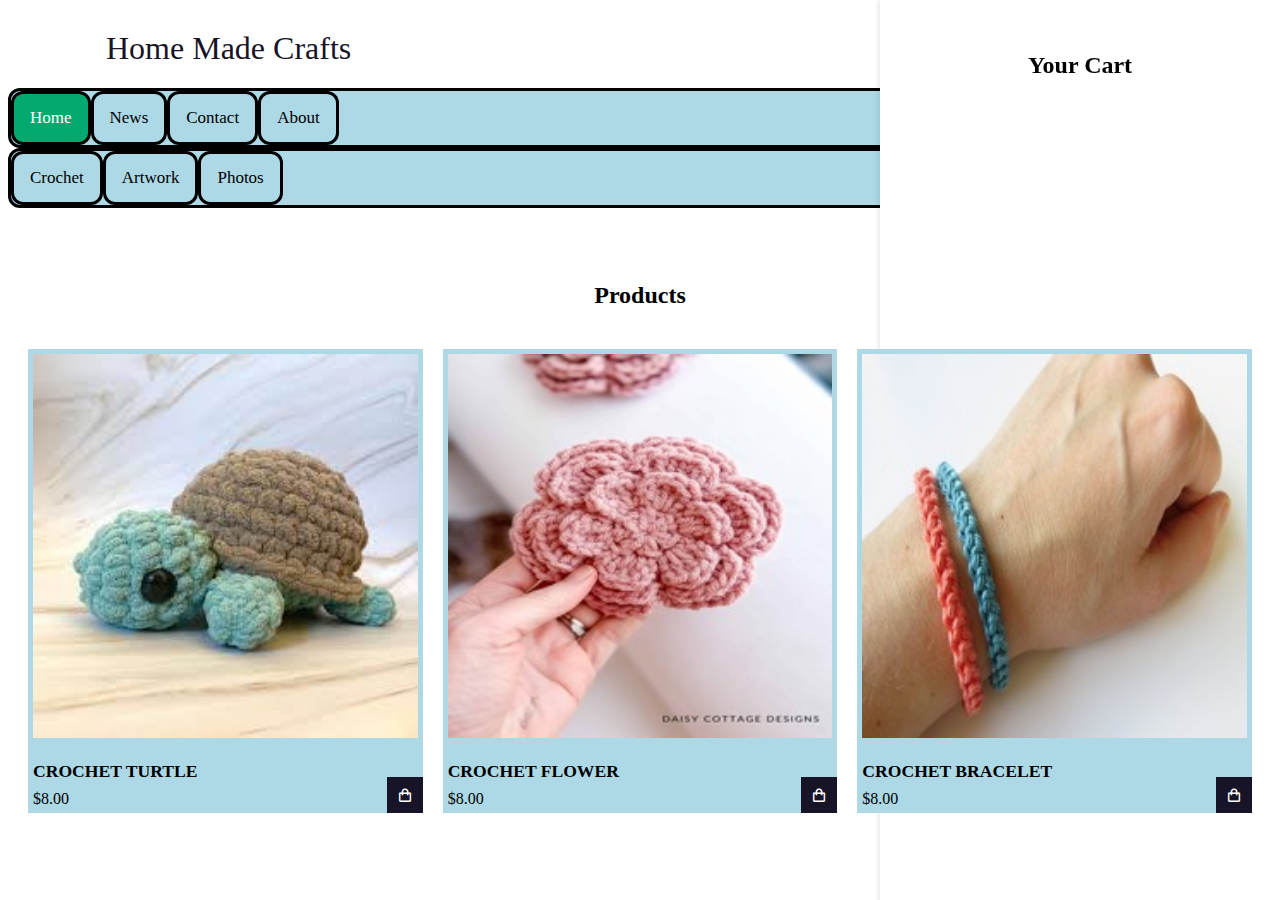
<file: index.html>
<html>
  <head>
    <meta name="google-site-verification" content="LuBfcfHhTi1pbwLjN394BUP_qf7bVMeATYTDLGBLIEQ" />
    <title> HMC </title>
    <link rel='stylesheet' type ='text/css' href='HMC.css'>
    <script src="HMC.js"></script>
    <link rel="icon" type="image/x-icon" href="HMCLogo (1).png">
    <link href="https://unpkg.com/boxicons@2.1.4/css/boxicons.min.css" rel="stylesheet">
    <div class="nav container">
      <a href="#" class="logo">Home Made Crafts</a>
      <i class="bx bx-shopping-bag" id="cart-icon"></i>
      <div class="cart">
          <h2 class="cart-title">Your Cart</h2>  
      </div>
    </div>
  </head>
  <body>

    <div class="topnav">
  <a class="active" href="index.html" title="Home">Home</a>
  <a href="News.html" title="News">News</a>
  <a href="Contact.html" title="Contact">Contact</a>
  <a href="About.html" title="HMC About">About</a>
  <a class="split" href="Signup.html" title="HMC Signup">Signup</a>
</div>
<div class="productnav">
  <a href="Crochet.html" title="Crochet">Crochet</a>
  <a href="Artwork.html" title="Artwork">Artwork</a>
  <a href="Photos.html" title="Photos">Photos</a>
</div>
<div>&#160;</div>
<div>&#160;</div>
<div>&#160;</div>

<h2 style="text-align: center;"> Products</h2>
<div class="products" style="padding: 20px;">
<div class="product-box" style="padding: 5px; background: lightblue;">
  
  <img 
  class="product-img"
  src="crochet pic1.jpeg"
  alt="Crochet doll" />
  <h2 class="product-title">Crochet Turtle</h2>

  
  <span class="price" > $8.00 </span>
  <i class="bx bx-shopping-bag add-cart" title="Add to Cart"></i>    
      
</div>
  <div class="product-box" style="padding: 5px; background: lightblue;">
 
  <img 
  class="product-img"
  src="crochetpic2.jpg"
  alt="Crochet flower" />
  <h2 class="product-title">Crochet Flower</h2>
    <span class="price"> $8.00 </span>
  <i class="bx bx-shopping-bag add-cart" title="Add to Cart"></i>

</div>
<div  class="product-box" style="padding: 5px; background: lightblue;">

  <img 
  class="product-img"
  src="crochetbracelet (1).jpg"
  alt="Crochet bracelet" />
  <h2 class="product-title">Crochet Bracelet</h2>
  
  <span class="price" > $8.00 </span>
  <i class="bx bx-shopping-bag add-cart" title="Add to Cart"></i>      
</div>
</div>

  </body>

</html>
</file>
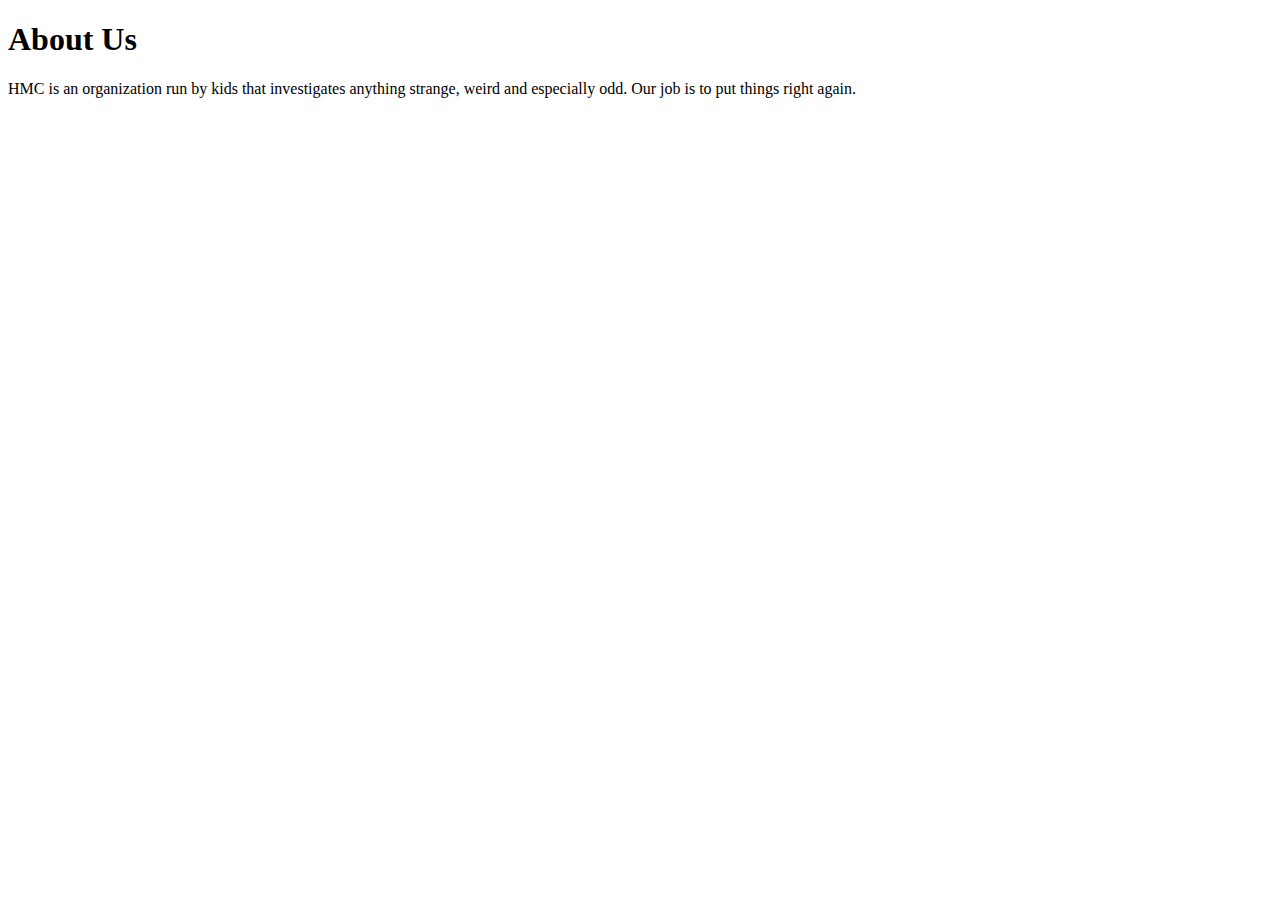
<file: About.html>
<!DOCTYPE html>
<html lang="en">
  <head>
    <meta charset="UTF-8">
    <meta name="viewport" content="width-device-width, initial-scale =1.0">
    <title>About HMC</title>
  </head>
  <body>
    <div class="wrapper">
      <h1>About Us</h1>
      <p>HMC is an organization run by kids that investigates anything strange, weird and especially odd. Our job is to put things right again.</p>
    </div>
  </body>
</html>
</file>
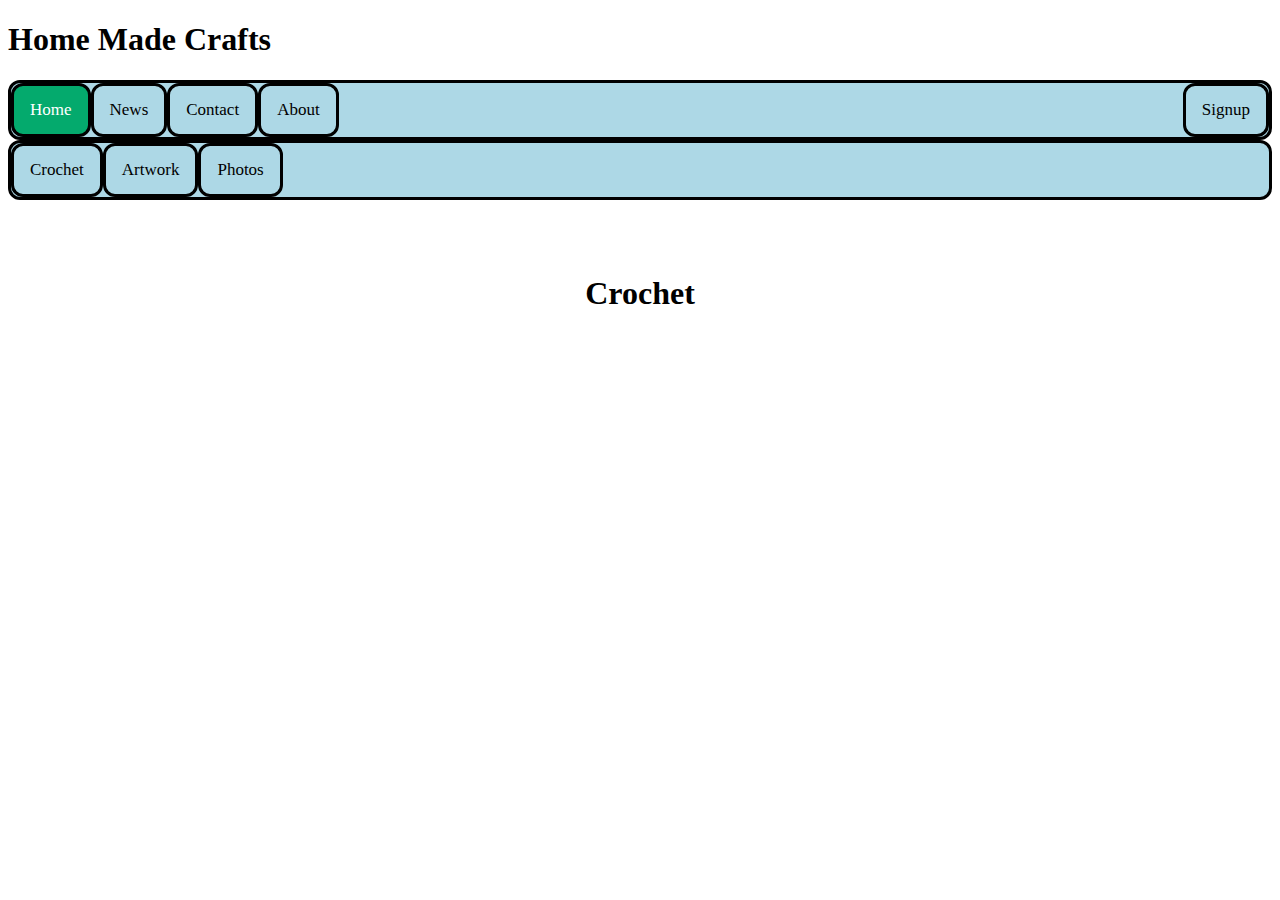
<file: Crochet.html>
<!DOCTYPE html>
<html lang="en">
  <head>
    <meta charset="UTF-8">
    <meta name="viewport" content="width-device-width, initial-scale =1.0">
    <title>Signup</title>
    <link rel='stylesheet' type ='text/css' href='HMC.css'>
  </head>
  <body>
    <div class="NavLogobar">
      <h1>Home Made Crafts</h1>
    </div>
    <div class="topnav">
  <a class="active" href="index.html" title="Home">Home</a>
  <a href="News.html" title="News">News</a>
  <a href="Contact.html" title="Contact">Contact</a>
  <a href="About.html" title="HMC About">About</a>
  <a class="split" href="Signup.html" title="HMC Signup">Signup</a>
</div>
<div class="productnav">
  <a href="Crochet.html" title="Crochet">Crochet</a>
  <a href="Artwork.html" title="Artwork">Artwork</a>
  <a href="Photos.html" title="Photos">Photos</a>
</div>
<div>&#160;</div>
<div>&#160;</div>
<div>&#160;</div>
    <div class="wrapper">
      <h1 style="text-align: center;">Crochet</h1>
      
    </div>
  </body>
</html>
</file>
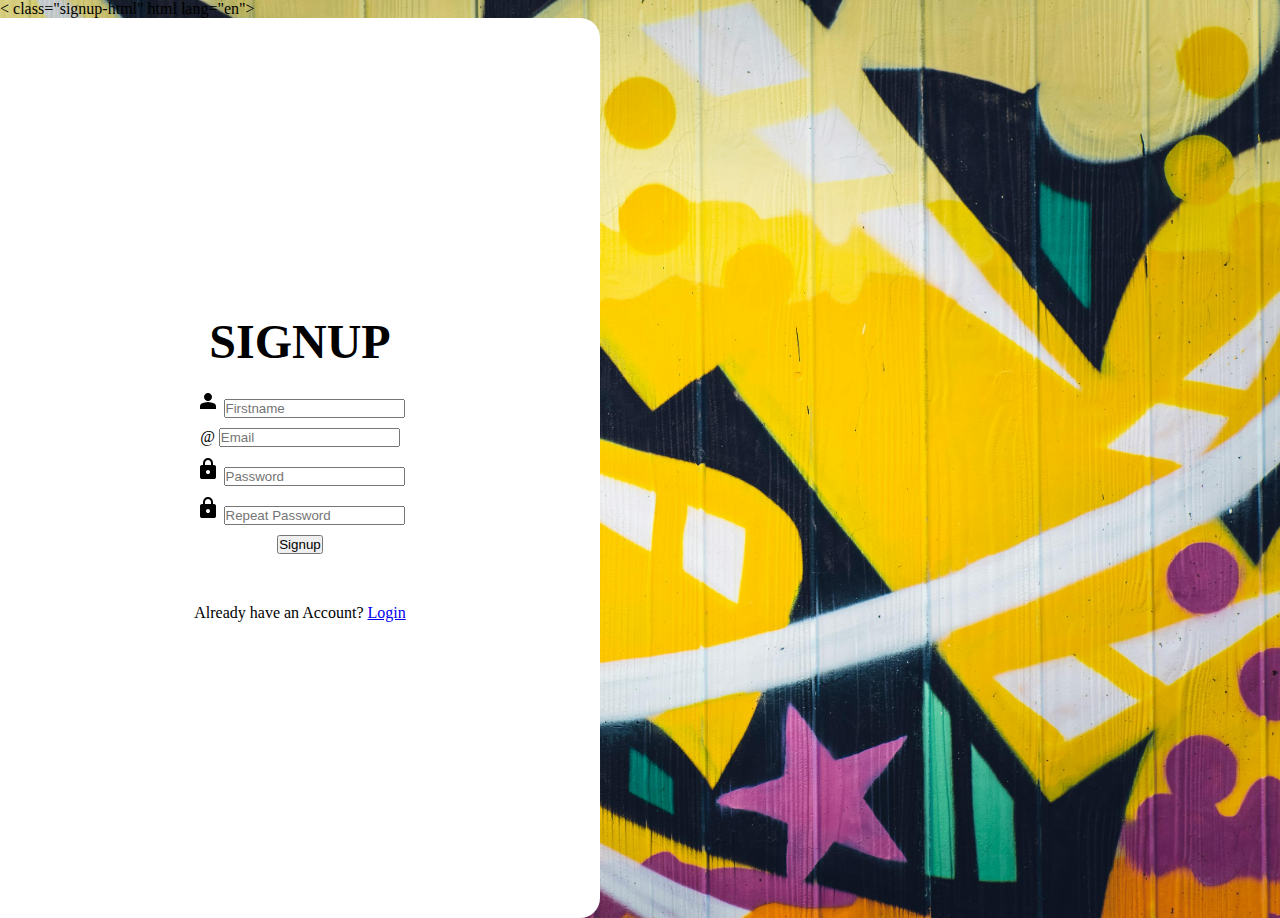
<file: Signup.html>
<!DOCTYPE html>
< class="signup-html" html lang="en">
  <head>
    <meta charset="UTF-8">
    <meta name="viewport" content="width-device-width, initial-scale =1.0">
    <title>Signup</title>
    <link rel="icon" type="image/x-icon" href="HMCLogo (1).png">
   <link rel="stylesheet" href="HMCSignup.css">
  </head>
  <body class="signupbody">
    <div class="wrapper">
      <h1 class="h1signup">Signup</h1>
      <form class="signupform">
        <div>
            <label for="firstname-input">
              <svg xmlns="http://www.w3.org/2000/svg" height="24px" viewBox="0 -960 960 960" width="24px" fill="#000000"><path d="M480-480q-66 0-113-47t-47-113q0-66 47-113t113-47q66 0 113 47t47 113q0 66-47 113t-113 47ZM160-160v-112q0-34 17.5-62.5T224-378q62-31 126-46.5T480-440q66 0 130 15.5T736-378q29 15 46.5 43.5T800-272v112H160Z"/></svg>
            </label>
          <input type="text" name="firstname" id="firstname-input" placeholder="Firstname">
        </div>
        <div>
          <label for="email-input">
            <span>@</span>
          </label>
          <input type="email" name="email" id="email-input" placeholder="Email">
        </div>
        <div>
          <label for="password-input">
            <svg xmlns="http://www.w3.org/2000/svg" height="24px" viewBox="0 -960 960 960" width="24px" fill="#000000"><path d="M240-80q-33 0-56.5-23.5T160-160v-400q0-33 23.5-56.5T240-640h40v-80q0-83 58.5-141.5T480-920q83 0 141.5 58.5T680-720v80h40q33 0 56.5 23.5T800-560v400q0 33-23.5 56.5T720-80H240Zm240-200q33 0 56.5-23.5T560-360q0-33-23.5-56.5T480-440q-33 0-56.5 23.5T400-360q0 33 23.5 56.5T480-280ZM360-640h240v-80q0-50-35-85t-85-35q-50 0-85 35t-35 85v80Z"/></svg>
          </label>
          <input type="password" name="password" id="password-input" placeholder="Password">
        </div>
        <div>
          <label for="repeat-password-input">
            <svg xmlns="http://www.w3.org/2000/svg" height="24px" viewBox="0 -960 960 960" width="24px" fill="#000000"><path d="M240-80q-33 0-56.5-23.5T160-160v-400q0-33 23.5-56.5T240-640h40v-80q0-83 58.5-141.5T480-920q83 0 141.5 58.5T680-720v80h40q33 0 56.5 23.5T800-560v400q0 33-23.5 56.5T720-80H240Zm240-200q33 0 56.5-23.5T560-360q0-33-23.5-56.5T480-440q-33 0-56.5 23.5T400-360q0 33 23.5 56.5T480-280ZM360-640h240v-80q0-50-35-85t-85-35q-50 0-85 35t-35 85v80Z"/></svg>
          </label>
          <input type="password" name="repeat-password" id="repeat-password-input" placeholder="Repeat Password">
        </div>
        <button type="submit">Signup</button>
      </form>
      <p>Already have an Account? <a href="login.html">Login</a> </p>
    </div>
  </body>
</html>
</file>
<file: HMC.css>
:root {
  --text-color: #171427;
  --bg-color: #fff;
}

header {
  position: fixed;
  top: 0;
  left: 0;
  width: 100%;
  background: var(--bg-color);
  box-shadow: 0 1px 4px hsl(0 4% 15% / 10%);
  z-index: 100;
}

a:link {
  text-decoration: none;
}
a:visited {
  text-decoration: none;
}
a:hover {
  text-decoration: none;
}

#cart-icon {
  font-size: 2.5em;
  cursor: pointer;
}

.nav {
  display: flex;
  align-items: center;
  justify-content: space-between;
  padding: 20px 0;
}

.container {
  max-width: 1068px;
  margin: auto;
  width: 100%;
}

.logo {
  font-size: 2em;
  color: var(--text-color);
  font-weight: 400;
}

.cart{
  position: fixed;
  top: 0;
  right: 0;
  width: 360px;
  min-height: 100vh;
  padding: 20px;
  background: var(--bg-color);
  box-shadow: -2px 0 4px hsl(0 4% 15% / 10%);
    
}

.cart-title {
  text-align: center;
  font-size: 1.5rem;
  font-weight: 600;
  margin-top: 2rem;
}
.topnav {
  overflow: hidden;
  background-color: lightblue;
  border-style: solid;
  border-radius: 12px;
  border: solid black;
}

.topnav a {
  float: left;
  color: black;
  text-align: center;
  padding: 14px 16px;
  text-decoration: none;
  font-size: 17px;
  border: solid black;
  border-style: solid;
  border-radius: 12px;
}

.topnav a:hover {
  background-color: #ddd;
  color: black;
}

.topnav a.active {
  background-color: #04AA6D;
  color: #FFFFFF;
}
.topnav a.split {
  float: right;
  background-color: lightblue;
  color: black;
  border-style: solid;
  border-radius: 12px;
  border: solid black;
}

.productnav {
  overflow: hidden;
  background-color: lightblue;
  border-style: solid;
  border-radius: 12px;
  border: solid black;
}

.productnav a {
  float: left;
  color: black;
  text-align: center;
  padding: 14px 16px;
  text-decoration: none;
  font-size: 17px;
  border-style: solid;
  border-radius: 12px;
  border: solid black;
}
.productnav a:hover {
  background-color: #ddd;
  color: black;
}

.products {
 display: grid;
 grid-template-columns: repeat(auto-fit, minmax(220px, auto));
 gap: 10px 20px;
}

.product-box {
 position: relative;
}

.product-box:hover {
 padding: 10px;
 border: 1px solid var(--text-color);
 transition: 0.4s;
}

.product-img {
 width: 100%;
 height: auto;
 margin-bottom: 0.5rem;
}

.product-title {
 font-size: 1.1rem;
 font-weight: 600;
 text-transform: uppercase;
 margin-bottom: 0.5rem;
}

.price {
 font-weight: 500;
}

.add-cart {
 position: absolute;
 bottom: 0;
 right: 0;
 background: var(--text-color);
 color: var(--bg-color);
 padding: 10px;
 cursor: pointer;
}

.add-cart:hover {
  background: hsl(249, 32%, 17%);
}
</file>
<file: HMCSignup.css>
@import url('https://fonts.googleapis.com/css2?family=Poppins:ital,wght@0,100;0,200;0,300;0,400;0,500;0,600;0,700;0,800;0,900;1,100;1,200;1,300;1,400;1,500;1,600;1,700;1,800;1,900&display=swap');

:root {
  --accent-color: #8672FF;
  --base-color: white;
  --text-color: #2E2B41;
  --input-color: #F3F0FF;
}

* {
  margin: 0;
  padding: 0;
}

.signup-html {
  font-family: Poppins, Segoe UI, sans-serif;
  font-size: 12pt;
  color: var(--text-color);
  text-align: center;
}

.signupbody {
 min-height: 100vh;
 background-image: url(pexels-markusspiske-11145695.jpg);
 background-size: cover;
 background-position: right;
 overflow: hidden;
}

.wrapper {
 box-sizing: border-box;
 background-color: var(--base-color);
 height: 100vh;
 width: max(40%, 600px);
 padding: 10 px;
 border-radius: 0 20px 20px 0;
 display: flex;
 flex-direction: column;
 align-items: center;
 justify-content: center;
}

.h1signup {
 font-size: 3rem;
 font-weight: 900;
 text-transform: uppercase;
}

.signupform {
 width: min(400px, 100%);
 margin-top: 20px;
 margin-bottom: 50px;
 display: flex;
 flex-direction: column;
 align-items: center;
 gap: 10px;
}
</file>
